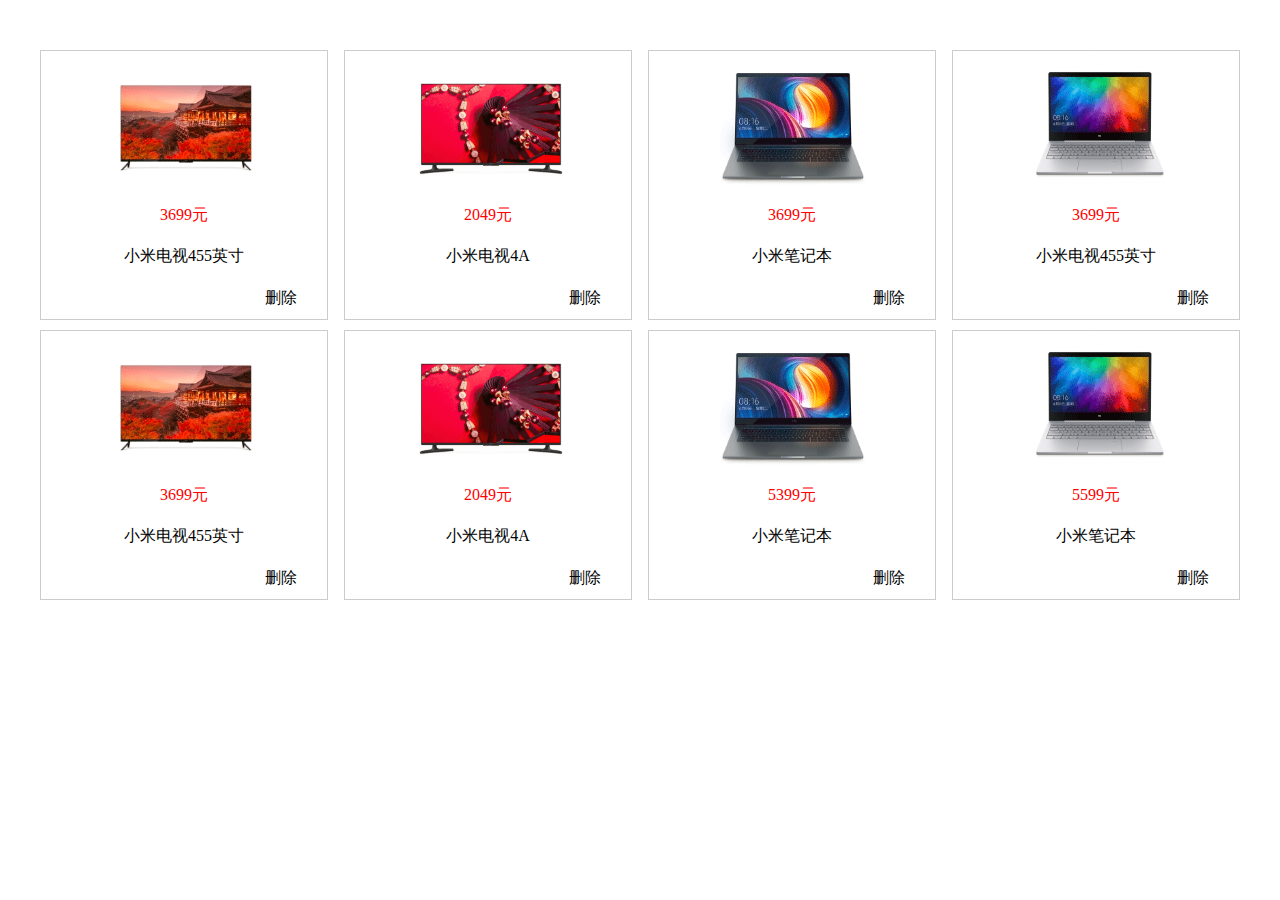
<file: licaixin/kaoshi1/index.html>
<!DOCTYPE html>
<html lang="en">
<head>
    <meta charset="UTF-8">
    <meta name="viewport" content="width=device-width, initial-scale=1.0">
    <meta http-equiv="X-UA-Compatible" content="ie=edge">
    <title>Document</title>
    <style>
    *{padding: 0;margin: 0;}
    ul li{
        list-style: none;
    }
    a{
        text-decoration:none;
    }
    body{
        width: 100%;
        height: 100%;
    }
   
    #box{
        width:1200px;  
        margin: 50px auto;     
    }
    ul{
        width: 100%;
        display: flex;
	    justify-content:space-between;
        flex-wrap:wrap;
    }
    ul li{
        box-sizing: border-box;
        width: 24%;
        border: 1px solid #ccc;
        position: relative;
        height: 270px;
        margin-bottom: 10px;
    }
    #imgg{
        display: block;
        padding-left:70px; 
    }
    span{
        color: red;
        padding:0 0 20px 0;
        display: block;
        text-align: center;
    }
    p{
        padding:0 0 20px 0;
        text-align: center;
    }
    p>a{
        color: black;
    }
    #remove{
        position: absolute;
        right: 30px;
        bottom: 10px;
        color: black;
    }
    #masking{
        width: 100%;
        position: absolute;
        height: 667px;
        background: black;
        opacity: 0.5;
        z-index: 100;
        left: 0;
        top :0;
        display: none;
    }
    #box1{
        width: 300px;
        height: 200px;
        position: absolute;
        left:50%;
        top:50%;
        margin-left: -150px;
        margin-top: -100px;
        background: #fff;
        z-index: 333;
        display: none;
    }
    #movebox{
        width: 100%;
        height: 40px;
        position: absolute;
        left: 0;
        top:0;
        cursor:move;
        background: #b9b9b8;
       
    }
    input{
        position: absolute;
        width: 100px;
        height: 30px;
        font-size: 16px;
    }
    #input1{
        left: 20px;
        bottom: 60px;
    }
    #input2{
        right: 20px;
        bottom: 60px;
    }
    
    </style>
</head>
<body>
    <div id="box">
        <ul id="oul">
            <!-- <li>
                <a id="imgg" href="##"><img src="images/20171220152233_03.png"></a>
                <span>￥999</span>
                <P><a id="name" href="##">【春季新品】女时尚字母印花短袖衫</a></P>
                <a id="remove" href="##">删除</a>
            </li> -->
        
        </ul>
    </div>
    <div id="masking">
    </div>
    <div id="box1">
            <div id="movebox"></div>
            <input id="input1" type="button" value="确定">
            <input id="input2" type="button" value="否">
        </div>
</body>
</html>
<script>
    var oul=document.getElementById("oul")
    function ajax(url,succCb,errCb){
        var xml = new XMLHttpRequest();
        xml.open("get",url,true);
        xml.send();
        xml.onreadystatechange = function(){
            if(xml.readyState == 4 && xml.status == 200){			
                succCb&&succCb(xml.responseText)
            }else{
                errCb&&errCb(xml.status)
            }
        }
    }
    ajax("shangping.json",function(data){
        var obj=JSON.parse(data);
        var str="";
        for(var i=0;i<obj.length;i++){
            str+=`<li>
                <a id="imgg" href="##"><img src="${obj[i].img}"></a>
                <span>${obj[i].price}</span>
                <P><a id="name" href="##">${obj[i].title}</a></P>
                <a id="remove" class="remove" href="##">删除</a>
                </li>`   
        }       
        oul.innerHTML= str;
    })
    var masking=document.getElementById("masking");
    var box=document.getElementById("box1")
    document.onclick=function(e){
        var e=e||event;
        var target=e.target||srcElement;
        if(target.className=="remove" && target.tagName=="A"){
            box.style.display="block";
            masking.style.display="block";
        }
    }

    var movebox=document.getElementById("movebox")
    movebox.onmousedown = function(e){
	var e = e||event;
	var disX = e.offsetX;
	var disY = e.offsetY;
	
	document.onmousemove = function(e){
		var e = e||event;
		e.preventDefault?e.preventDefault():e.returnValue = false
		box.style.left = e.clientX - disX+150 +"px";
		box.style.top = e.clientY - disY+100 +"px";
		if(box.style.left<=0){
			box.style.left = 0;		
		}
		if(box.style.top<=0){
			box.style.top = 0;		
		}
		var bw=box.offsetWidth;
		var bh=box.offsetHeight;
		
		if(box.style.left>=bw-box.offsetWidth||box.style.top>=bh-box.offsetHeight){
			box.style.left =bw-box.offsetWidth+"px";
			box.style.top = bh-box.offsetHeight+"px";
		}
	
	}
	document.onmouseup = function(){
			document.onmousemove = null;
			document.onmouseup = null;
		}
}
    var input1=document.getElementById("input1");
    var input2=document.getElementById("input2")
    input1.onclick=function(){
        box.style.display="none";
        masking.style.display="none";
    }
    input2.onclick=function(){
        box.style.display="none";
        masking.style.display="none";
    }
</script>
</file>
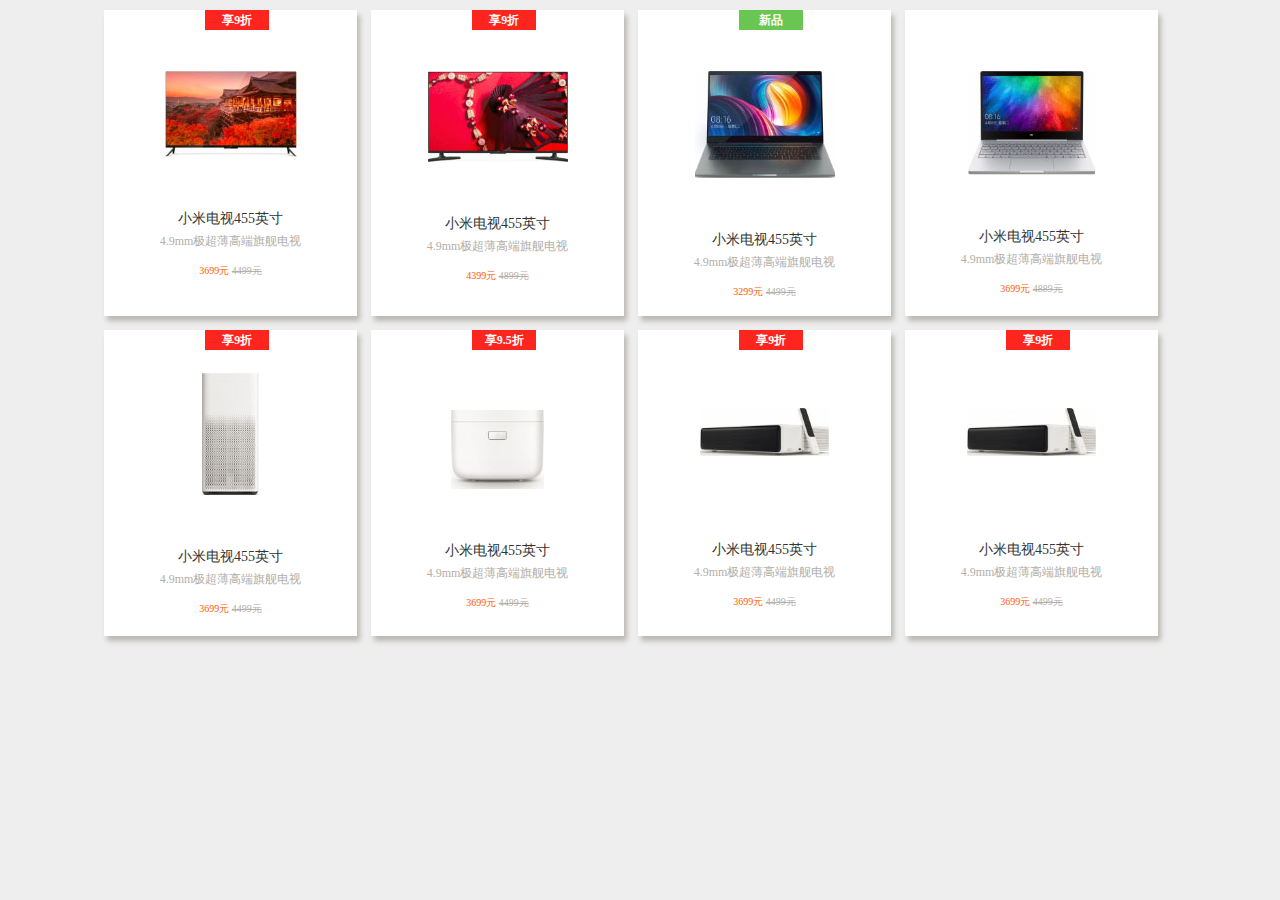
<file: licaixin/kaoshi2/index.html>
<!DOCTYPE html>
<html>
	<head>
		<meta charset="utf-8" />
		<title></title>
		<link rel="stylesheet" type="text/css" href="css/css.css"/>
	</head>
	<body>
		<div class="main">
			<ul class="header">
				<li class="li"><a href="#"><img src="img/images/QQ截图20171220152233_12.jpg"/></a>
				<a href=""><p>小米电视455英寸</p></a>
				<a href=""><p>4.9mm极超薄高端旗舰电视</p></a>
				<a href=""><span>3699元</span> <span>4499元</span></a>
				<b>享9折</b>
				<div class="box">
					xxxxxxxxxxxxxxxxxxxxx
				</div>
				</li>
				<li class="li2"><a href="#"><img src="img/images/QQ截图20171220152233_09.jpg"/></a>
				<a href=""><p>小米电视455英寸</p></a>
				<a href=""><p>4.9mm极超薄高端旗舰电视</p></a>
				<a href=""><span>4399元</span> <span>4899元</span></a><b>享9折</b>
				<div class="box">
					xxxxxxxxxxxxxxxxxxxxx
				</div></li>
				
				<li class="li3"><a href="#"><img src="img/images/QQ截图20171220152233_06.jpg"/></a>
				<a href=""><p>小米电视455英寸</p></a>
				<a href=""><p>4.9mm极超薄高端旗舰电视</p></a>
				<a href=""><span>3299元</span> <span>4499元</span></a><b>新品</b>
				<div class="box">
					xxxxxxxxxxxxxxxxxxxxx
				</div></li>
				
				<li class="li4"><a href="#"><img src="img/images/QQ截图20171220152233_03.jpg"/></a>
				<a href=""><p>小米电视455英寸</p></a>
				<a href=""><p>4.9mm极超薄高端旗舰电视</p></a>
				<a href=""><span>3699元</span> <span>4889元</span></a>
				<div class="box"> 
					xxxxxxxxxxxxxxxxxxxxx
				</div></li>
				<li class="li5"><a href="#"><img src="img/images/QQ截图20171220152233_22.jpg"/></a>
				<a href=""><p>小米电视455英寸</p></a>
				<a href=""><p>4.9mm极超薄高端旗舰电视</p></a>
				<a href=""><span>3699元</span> <span>4499元</span></a><b>享9折</b>
				<div class="box">
					xxxxxxxxxxxxxxxxxxxxx
				</div></li>
				
				<li class="li6"><a href="#"><img src="img/images/QQ截图20171220152233_25.jpg"/></a>
				<a href=""><p>小米电视455英寸</p></a>
				<a href=""><p>4.9mm极超薄高端旗舰电视</p></a>
				<a href=""><span>3699元</span> <span>4499元</span></a><b>享9.5折</b>
				<div class="box">
					xxxxxxxxxxxxxxxxxxxxx
				</div></li>
				
				<li class="li7"><a href="#"><img src="img/images/QQ截图20171220152233_28.jpg"/></a>
				<a href=""><p>小米电视455英寸</p></a>
				<a href=""><p>4.9mm极超薄高端旗舰电视</p></a>
				<a href=""><span>3699元</span> <span>4499元</span></a>
				<b>享9折</b>
				<div class="box">
					xxxxxxxxxxxxxxxxxxxxx
				</div>
				<li class="li7"><a href="#"><img src="img/images/QQ截图20171220152233_28.jpg"/></a>
				<a href=""><p>小米电视455英寸</p></a>
				<a href=""><p>4.9mm极超薄高端旗舰电视</p></a>
				<a href=""><span>3699元</span> <span>4499元</span></a>
				<b>享9折</b>
				<div class="box">
					xxxxxxxxxxxxxxxxxxxxx
				</div></li>
				
			</ul>
		</div>
		
			
		<script src="js/jquery.js" type="text/javascript" charset="utf-8"></script>
		<script type="text/javascript">
			var oli=$("li")
				oli.on("mouseenter",function(){
					$("this").animate({left: 1, top:-2}, 500)
				})
				oli.on("mouseleave",function(){
					$("this").animate({left: 0, top:0}, 500)
				})
			var menu = (function() {
				var $ulBox = $('.header');
				return {
					init(){
						this.events();
					},
					events(){
						var _this = this;
						$ulBox.children('li').on('mouseover',function() {
							index = $(this).index()
							$ulBox.children('li').eq(index).css('top','10')
							$ulBox.children('li').eq(index).children('div').stop().slideDown()
						}).on('mouseleave',function() {
							$ulBox.children('li').children('div').stop().slideUp()
						})
					}
				}
			})()
			menu.init()
		</script>
	</body>
</html>
</file>
<file: licaixin/kaoshi2/css/css.css>
*{
    margin: 0;
    padding: 0;
}
body{
    background: #eeeeee;
}
.main{
    width: 1100px;
    margin: 10px auto;
}
.header a{
    text-decoration: none;
}
.header li:nth-child(1){
    margin-left: 14px;
}
.header li:nth-child(5){
    margin-left: 14px;
}
.header li:nth-child(5) img{
    padding-top: 43px;
}
.header li:nth-child(7) img{
    padding-top: 78px;
    padding-bottom: 77px;
}
.header li:nth-child(8) img{
    padding-top: 78px;
    padding-bottom: 77px;
}
.header li:nth-child(6) img{
    padding-top: 80px;
}
.header li{
    margin-bottom: 14px;
    margin-right: 14px;
    list-style: none;
    width: 23%;
    height: 306px;
    background: #ffffff;
    float: left;
    text-align: center;
    position: relative;
    box-shadow: 3px 5px 5px #bcb9b3;
}
.box{
    height: 60px;
    background: #ff5801;
    width: 100%;
    position: absolute;
    left: 0;
    bottom: 0;
    display: none;
}
.header li img{
    padding-top: 61px;
    padding-bottom: 45px;
}
.header li a:nth-child(2){
    font-size: 14px;
    color: #323534;
    line-height: 21px;
}
.header li a:nth-child(3){
    font-size: 12px;
    color:#b3afa9;
    line-height: 25px;
}
.header li a:nth-child(4){
    font-size:10px ;
    color: #ff5801;
    line-height: 33px;
}
.header li a:nth-child(4) span:nth-child(2){
    color: #b3afa9;
    text-decoration: line-through; 
}
.header li b{
    position: absolute;
    left: 40%;
    top: 0;
    width: 64px;
    height: 20px;
    background: #fd251d;
    color: #ffffff;
    font-size: 12px;
    line-height: 20px;
}
.header li:nth-child(3) b{
    background: #6ac652;
}
.boor{
    height: 144px;
    background: #ffffff;
    margin-bottom: 16px;
    line-height: 144px;display: block;
}
.boor a:nth-child(2){
    float: right;
    padding-right: 42px;
}
.boor a:nth-child(1){
    float: left;
    padding-left: 31px;
    color: #323534;
    font-size: 12px;
    display:block;
}
.boor span:nth-child(2){
    color: #ff5801;
}
.baar{
    height: 144px;
    background: #ffffff;

}

.baar{
    text-align: center;
}
</file>
